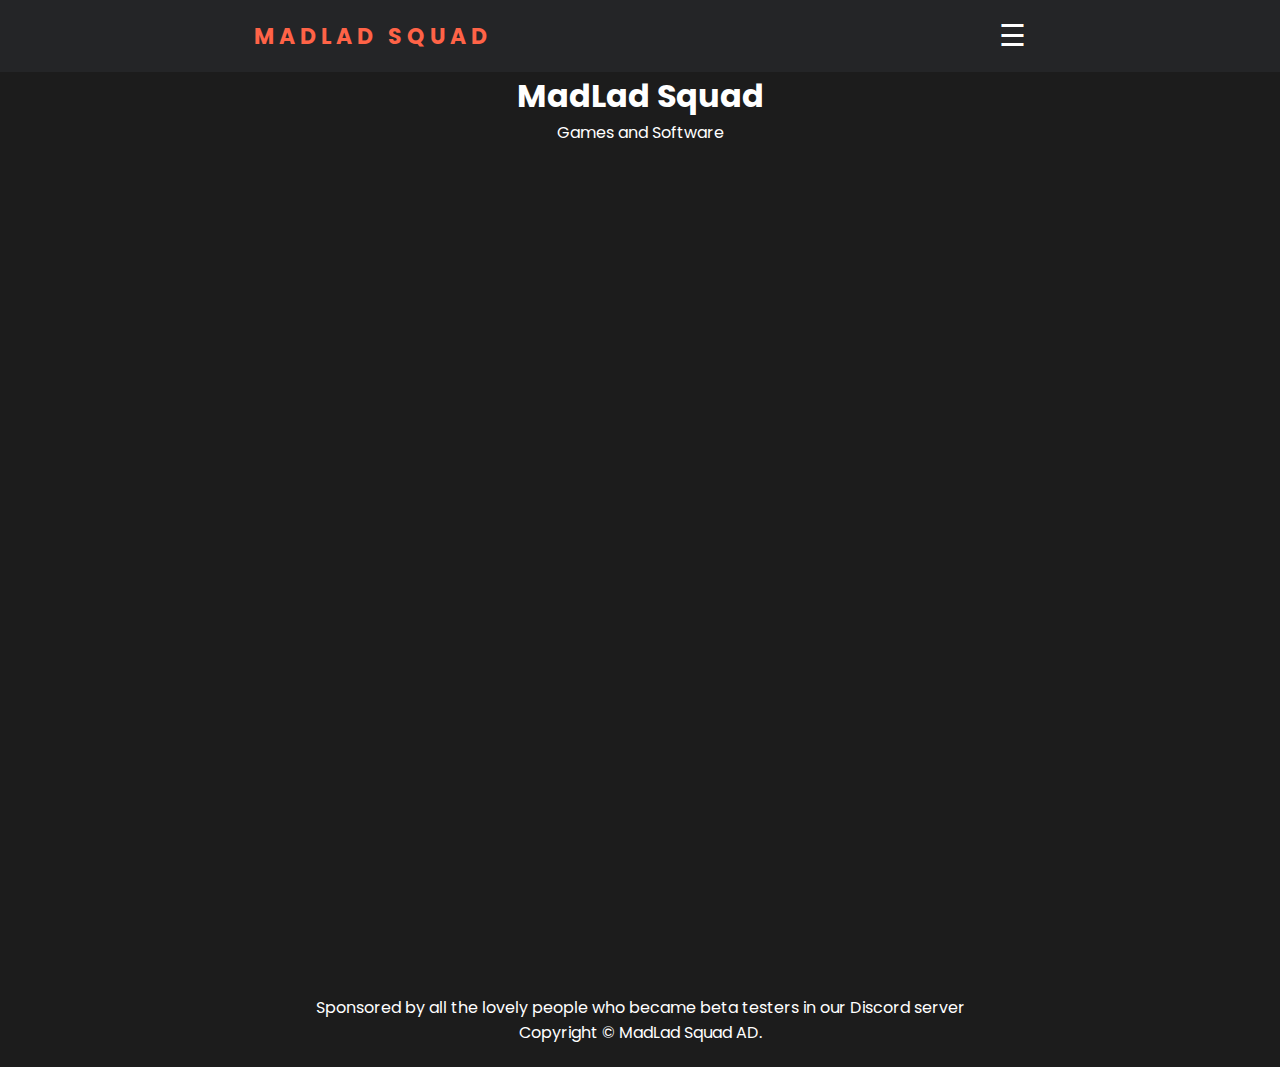
<file: index.html>
<!DOCTYPE html>
<html lang="en-us">
    <head>
        <meta content='width=device-width; initial-scale=1.0; maximum-scale=1.0; user-scalable=0;' name='viewport' />
        <meta name="viewport" content="width=device-width" />
        <meta http-equiv="content-type" content="text/html; charset=UTF-8">
        <meta name="viewport" content="width=device-width, initial-scale=1.0"> 
        <meta charset="UTF-8">
        <meta name="description" content="Games and Software made in Bulgaria&trade;">
        <meta name="author" content="Stanislav Vasilev">
        <meta name="keywords" content="programming, game development, bulgaria, bulgarian, Bulgaria, Bulgarian, C++, graphics programming, portfolio, video games, madman, madman10k, madladsquad">
        <title>MadLad Squad</title>
        <link rel="stylesheet" type="text/css" href="Style/main.css" media="screen">
        <link rel="icon" href="https://cdn.discordapp.com/icons/571284439326392321/6ea28f73ee3f64cbb5191e1d1c014c09.png">
        <link href="https://fonts.googleapis.com/css2?family=IBM+Plex+Mono&family=Roboto:wght@100&display=swap" rel="stylesheet"> 
        <link href="https://fonts.googleapis.com/css2?family=Poppins&display=swap" rel="stylesheet">
    </head>
    <body>
        <header>
            <nav>
                <div class="logo">
                    <h4><a href="index.html">MadLad Squad</a></h4>            
                </div>
                <div id="mySidenav" class="sidenav" style="background-color: #333">
 			    <a href="javascript:void(0)" class="closebtn" onclick="closeNav()">&times;</a>
 			    <a href="https://madladsquad.com/pages/Games/games.html">Games</a>
 			    <a href="https://madladsquad.com/pages/Other/account.html">Account</a>
 			    <a href="https://madladsquad.com/pages/Other/about.html">About us</a>
		</div>
			<span style="font-size:30px;cursor:pointer" onclick="openNav()">&#9776;</span>

		<script>
            function openNav() {
            document.getElementById("mySidenav").style.width = "250px";
            }

            function closeNav() {
            document.getElementById("mySidenav").style.width = "0";
            }
            </script>
            </nav>
        </header>
        <main>
            <div class="main-page">
                <h1>MadLad Squad</h1>
                <p>Games and Software</p>
            </div>
            
        </main>    
        <div class="footer">
            <p>Sponsored by all the lovely people who became beta testers in our Discord server</p>
            <p>Copyright &copy; MadLad Squad AD.</p>
        </div>
        <script src="Code/NavBar.js"></script>
    </body>
</html>
</file>
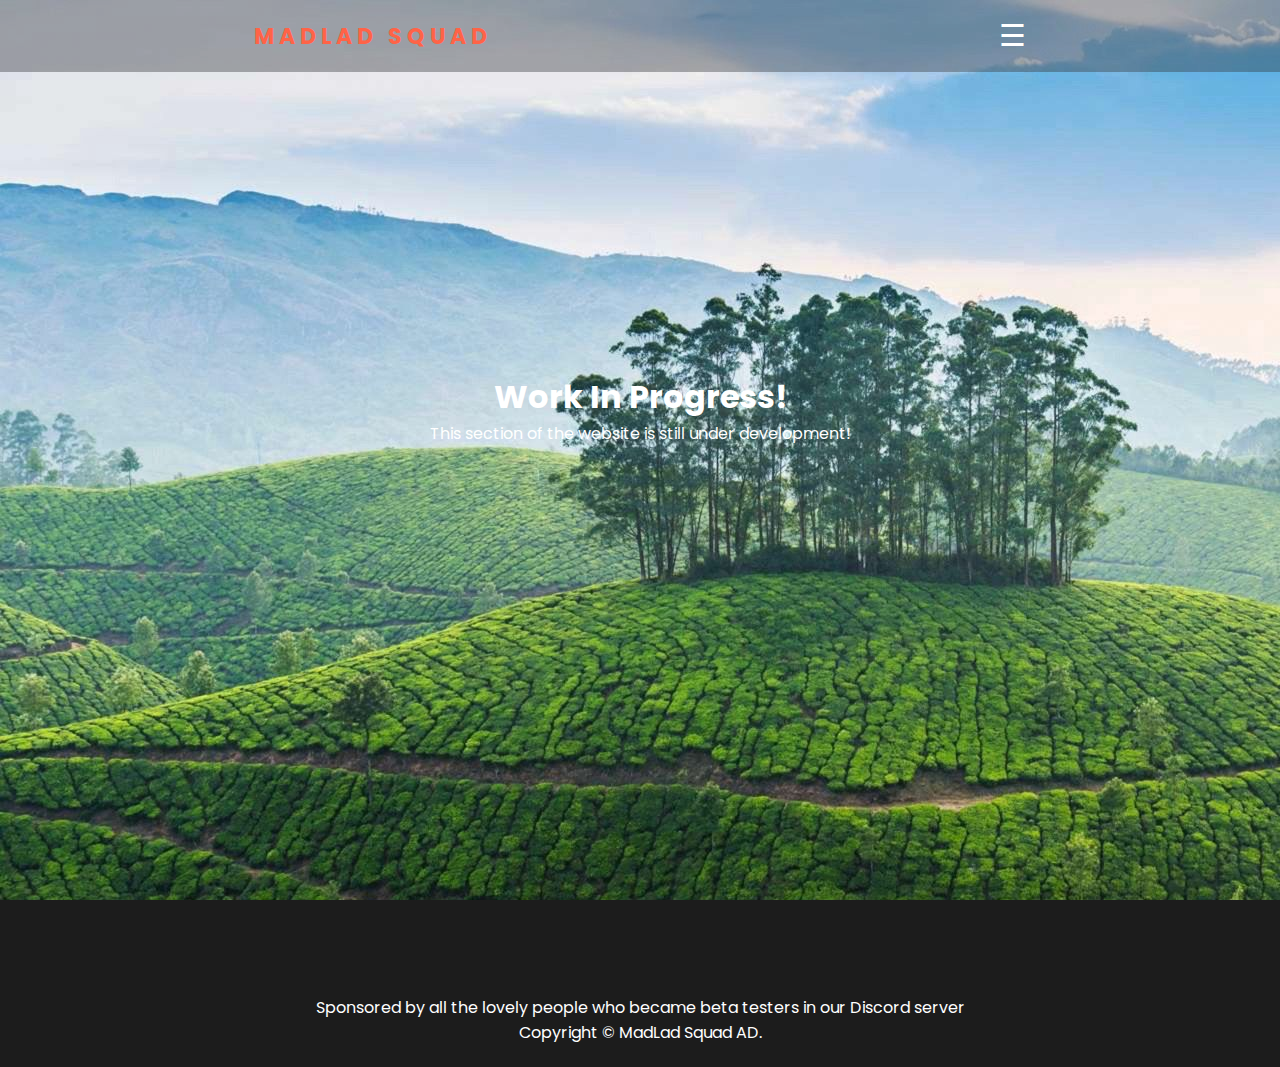
<file: pages/Games/games.html>
<!DOCTYPE html>
<html lang="en-us">
    <head>
        <meta http-equiv="content-type" content="text/html; charset=UTF-8">
        <meta name="viewport" content="width=device-width, initial-scale=1.0"> 
        <meta charset="UTF-8">
        <meta name="description" content="Games and Software made in Bulgaria&trade;">
        <meta name="author" content="Stanislav Vasilev">
        <meta name="keywords" content="programming, game development, bulgaria, bulgarian, Bulgaria, Bulgarian, C++, graphics programming, portfolio, video games, madman, madman10k, madladsquad">
        <title>MadLad Squad</title>
        <link rel="stylesheet" type="text/css" href="../../Style/main.css" media="screen">
        <link rel="icon" href="https://cdn.discordapp.com/icons/571284439326392321/6ea28f73ee3f64cbb5191e1d1c014c09.png">
        <link href="https://fonts.googleapis.com/css2?family=IBM+Plex+Mono&family=Roboto:wght@100&display=swap" rel="stylesheet"> 
        <link href="https://fonts.googleapis.com/css2?family=Poppins&display=swap" rel="stylesheet">
        <style>
            body{
                background-image: url("../../resources/WIP.jpeg");
                background-repeat: no-repeat;
                background-size: auto;
                background-attachment: fixed;
            }
        </style>
    </head>
    <body>
        <header>
           <nav>
                <div class="logo">
                    <h4><a href="https://madladsquad.com">MadLad Squad</a></h4>            
                </div>
                <div id="mySidenav" class="sidenav" style="background-color: #333">
 			    <a href="javascript:void(0)" class="closebtn" onclick="closeNav()">&times;</a>
 			    <a href="http://madladsquad.com/pages/Games/games.html">Games</a>
 			    <a href="http://madladsquad.com/pages/Other/account.html">Account</a>
 			    <a href="http//madladsquad.com/pages/Other/about.html">About us</a>
		</div>
			<span style="font-size:30px;cursor:pointer" onclick="openNav()">&#9776;</span>

		<script>
            function openNav() {
            document.getElementById("mySidenav").style.width = "250px";
            }

            function closeNav() {
            document.getElementById("mySidenav").style.width = "0";
            }
            </script>
            </nav>
        </header>
        <main>
            <div class="wip-text">
                <h1>Work In Progress!</h1>
                <p>This section of the website is still under development!</p>
            </div>
            
        </main>    
        <div class="footer">
            <p>Sponsored by all the lovely people who became beta testers in our Discord server</p>
            <p>Copyright &copy; MadLad Squad AD.</p>
        </div>
        <script src="../../Code/NavBar.js"></script>
    </body>
</html>
</file>
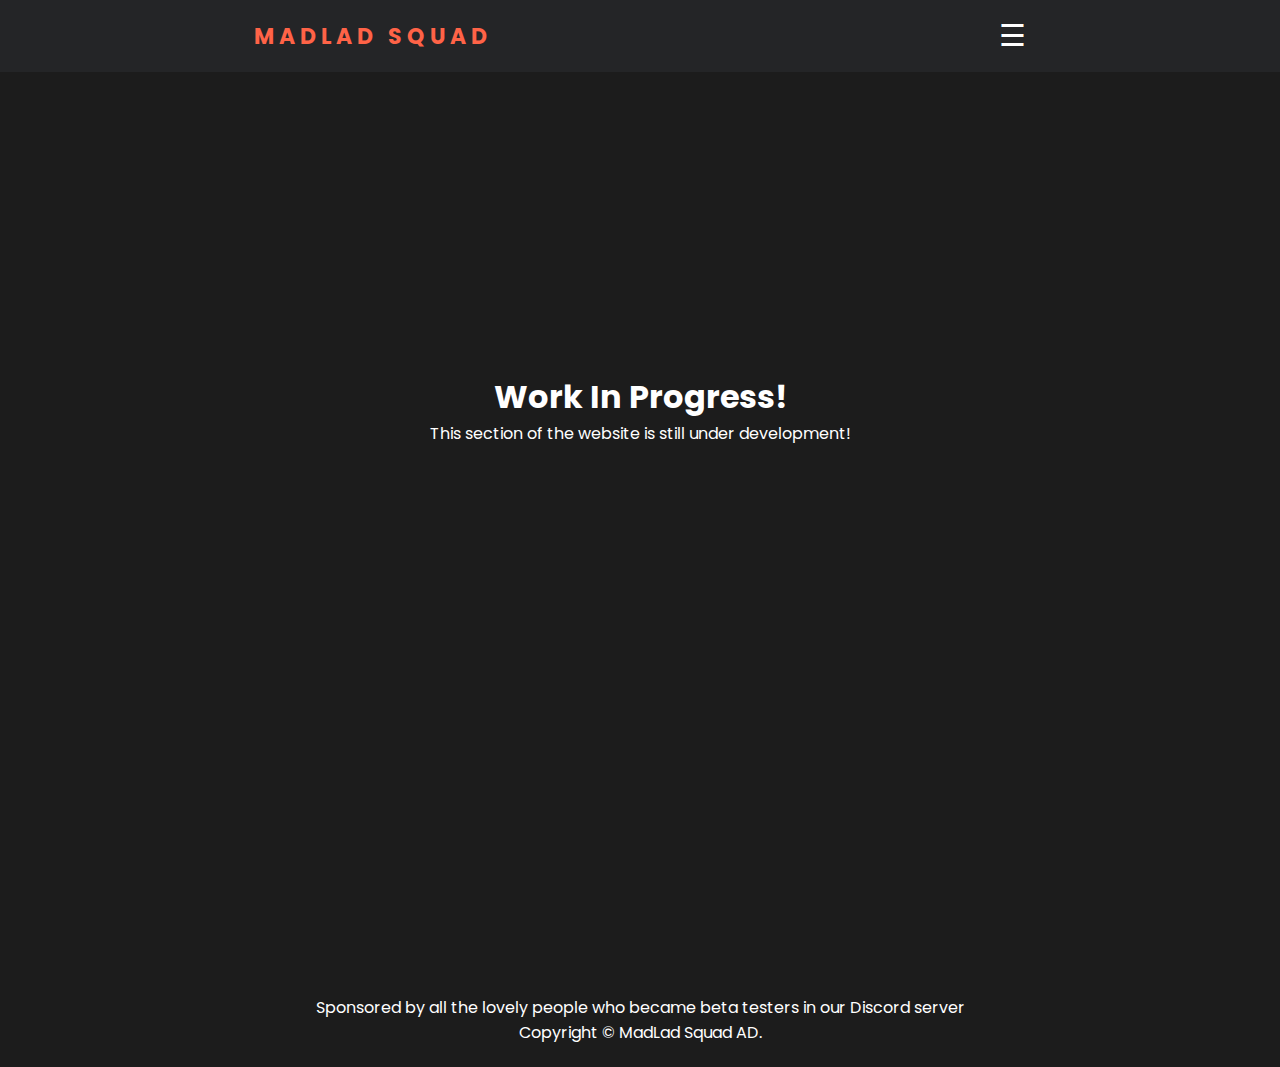
<file: pages/Other/account.html>
<!DOCTYPE html>
<html lang="en-us">
    <head>
        <meta http-equiv="content-type" content="text/html; charset=UTF-8">
        <meta name="viewport" content="width=device-width, initial-scale=1.0"> 
        <meta charset="UTF-8">
        <meta name="description" content="Games and Software made in Bulgaria&trade;">
        <meta name="author" content="Stanislav Vasilev">
        <meta name="keywords" content="programming, game development, bulgaria, bulgarian, Bulgaria, Bulgarian, C++, graphics programming, portfolio, video games, madman, madman10k, madladsquad">
        <title>MadLad Squad</title>
        <link rel="stylesheet" type="text/css" href="../../Style/main.css" media="screen">
        <link rel="icon" href="https://cdn.discordapp.com/icons/571284439326392321/6ea28f73ee3f64cbb5191e1d1c014c09.png">
        <link href="https://fonts.googleapis.com/css2?family=IBM+Plex+Mono&family=Roboto:wght@100&display=swap" rel="stylesheet"> 
        <link href="https://fonts.googleapis.com/css2?family=Poppins&display=swap" rel="stylesheet">
        <style>
            /* body{
                background-image: url("../../resources/WIP.jpeg");
                background-repeat: no-repeat;
                background-size: cover;
                background-attachment: fixed;
            } */
        </style>
    </head>
    <body>
        <header>
            <nav>
                <div class="logo">
                    <h4><a href="index.html">MadLad Squad</a></h4>            
                </div>
                <div id="mySidenav" class="sidenav" style="background-color: #333">
 			    <a href="javascript:void(0)" class="closebtn" onclick="closeNav()">&times;</a>
 			    <a href="http://madladsquad.com/pages/Games/games.html">Games</a>
 			    <a href="http://madladsquad.com/pages/Other/account.html">Account</a>
 			    <a href="http//madladsquad.com/pages/Other/about.html">About us</a>
		</div>
			<span style="font-size:30px;cursor:pointer" onclick="openNav()">&#9776;</span>

		<script>
            function openNav() {
            document.getElementById("mySidenav").style.width = "250px";
            }

            function closeNav() {
            document.getElementById("mySidenav").style.width = "0";
            }
            </script>
            </nav>
        </header>
        <main>
            <div class="wip-text">
                <h1>Work In Progress!</h1>
                <p>This section of the website is still under development!</p>
            </div>
            
        </main>    
        <div class="footer">
            <p>Sponsored by all the lovely people who became beta testers in our Discord server</p>
            <p>Copyright &copy; MadLad Squad AD.</p>
        </div>
        <script src="../../Code/NavBar.js"></script>
    </body>
</html>
</file>
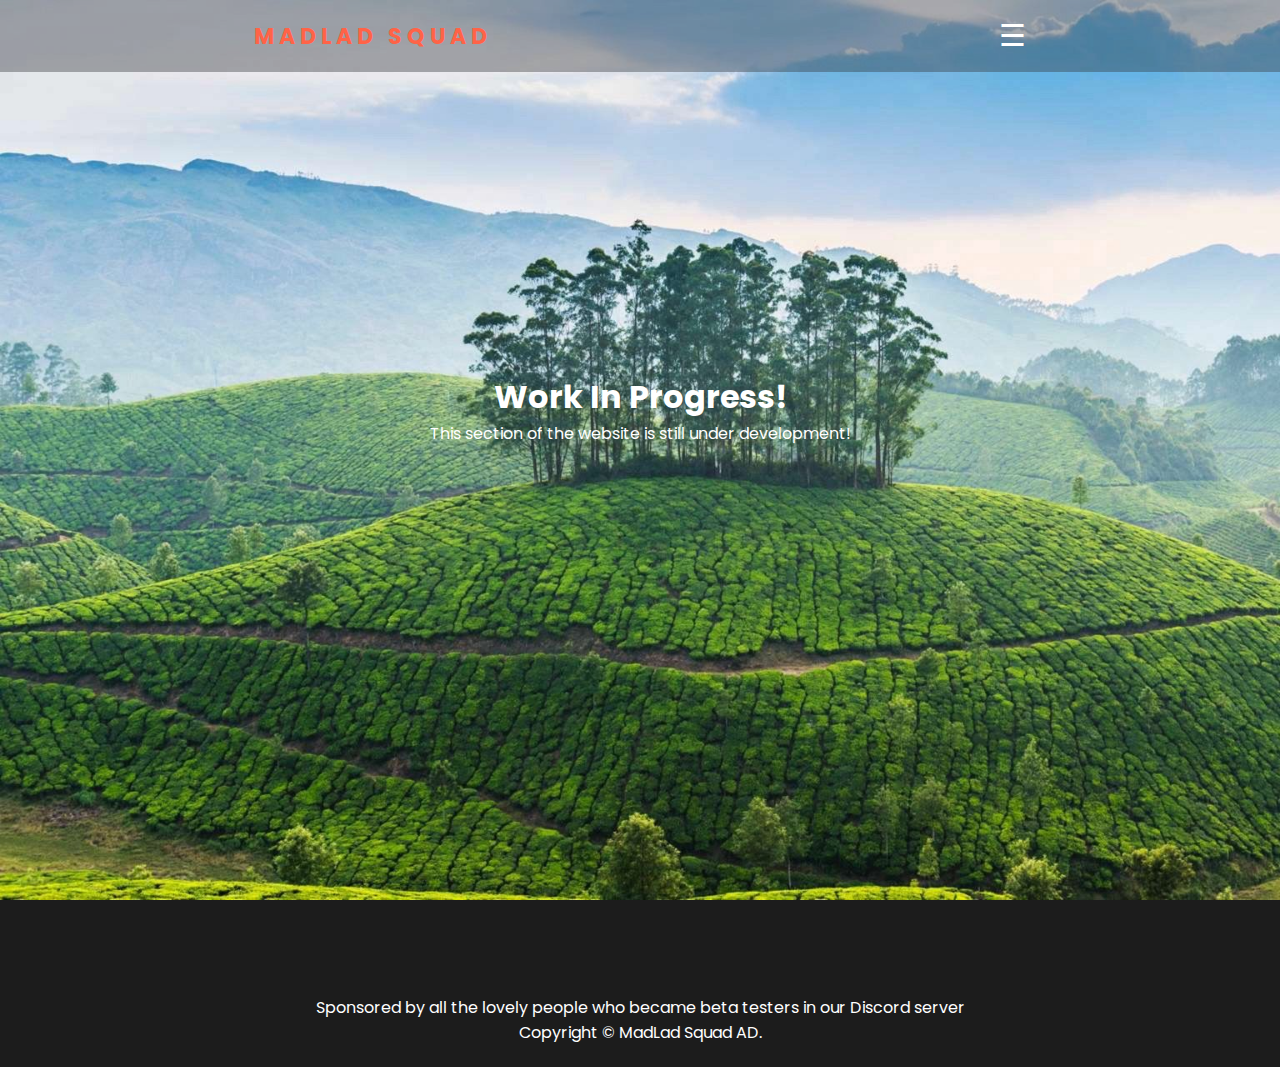
<file: pages/UVK/technology.html>
<!DOCTYPE html>
<html lang="en-us">
    <head>
        <meta http-equiv="content-type" content="text/html; charset=UTF-8">
        <meta name="viewport" content="width=device-width, initial-scale=1.0"> 
        <meta charset="UTF-8">
        <meta name="description" content="Games and Software made in Bulgaria&trade;">
        <meta name="author" content="Stanislav Vasilev">
        <meta name="keywords" content="programming, game development, bulgaria, bulgarian, Bulgaria, Bulgarian, C++, graphics programming, portfolio, video games, madman, madman10k, madladsquad">
        <title>MadLad Squad</title>
        <link rel="stylesheet" type="text/css" href="../../Style/main.css" media="screen">
        <link rel="icon" href="https://cdn.discordapp.com/icons/571284439326392321/6ea28f73ee3f64cbb5191e1d1c014c09.png">
        <link href="https://fonts.googleapis.com/css2?family=IBM+Plex+Mono&family=Roboto:wght@100&display=swap" rel="stylesheet"> 
        <link href="https://fonts.googleapis.com/css2?family=Poppins&display=swap" rel="stylesheet">
        <style>
            body{
                background-image: url("../../resources/WIP.jpeg");
                background-repeat: no-repeat;
                background-size: cover;
                background-attachment: fixed;
            }
        </style>
    </head>
    <body>
        <header>
           <nav>
                <div class="logo">
                    <h4><a href="index.html">MadLad Squad</a></h4>            
                </div>
                <div id="mySidenav" class="sidenav" style="background-color: #333">
 			    <a href="javascript:void(0)" class="closebtn" onclick="closeNav()">&times;</a>
 			    <a href="https://madladsquad.com/pages/Games/games.html">Games</a>
 			    <a href="https://madladsquad.com/pages/Other/account.html">Account</a>
 			    <a href="https://madladsquad.com/pages/Other/about.html">About us</a>
		</div>
			<span style="font-size:30px;cursor:pointer" onclick="openNav()">&#9776;</span>

		<script>
            function openNav() {
            document.getElementById("mySidenav").style.width = "250px";
            }

            function closeNav() {
            document.getElementById("mySidenav").style.width = "0";
            }
            </script>
            </nav>

        </header>
        <main>
            <div class="wip-text">
                <h1>Work In Progress!</h1>
                <p>This section of the website is still under development!</p>
            </div>
            
        </main>    
        <div class="footer">
            <p>Sponsored by all the lovely people who became beta testers in our Discord server</p>
            <p>Copyright &copy; MadLad Squad AD.</p>
        </div>
        <script src="../../Code/NavBar.js"></script>
    </body>
</html>
</file>
<file: Style/main.css>
.card {
  border-radius: 5%;
  box-shadow: 0 4px 8px 0 rgba(0, 0, 0, 0.2);
  max-width: 300px;
  margin: auto;
  text-align: center;
  font-family: arial;
  background-color: #111;
}

.title {
  color: grey;
  font-size: 18px;
}
a {
  text-decoration: none;
  font-size: 22px;
  color: black;
}

button:hover, a:hover {
  opacity: 0.7;
}
.sidenav {
  height: 100%;
  width: 0;
  position: fixed;
  z-index: 1;
  top: 0;
  right: 0;
  background-color: #111;
  overflow-x: hidden;
  transition: 0.5s;
  padding-top: 60px;
}
.sidenav a {
  padding: 8px 8px 8px 32px;
  text-decoration: none;
  font-size: 25px;
  color: #818181;
  display: block;
  transition: 0.3s;
}

.sidenav a:hover {
  color: #f1f1f1;
}

.sidenav .closebtn {
  position: absolute;
  top: 0;
  right: 25px;
  font-size: 36px;
  margin-left: 50px;
}

@media screen and (max-height: 450px) {
  .sidenav {padding-top: 15px;}
  .sidenav a {font-size: 18px;}
}

html, body{
    background-color: #1C1C1C;
    color: rgb(255, 255, 255);
    background-size: contain;
    font-family: 'Poppins', sans-serif;
    height: 100%;
}

main{
    color: rgb(255, 255, 255);
    background-size: contain;
    font-family: 'Poppins', sans-serif;
    height: 100%;

}

header{
    color: white;
    text-anchor: middle;
    text-align: center;
    font-family: 'Poppins', sans-serif;
}

a:link{
    text-decoration: none;
    font-family: 'Poppins', sans-serif;
    color: tomato;
}

a:visited{
    color: tomato;
}

li div{
    text-decoration: none;
}

.footer{
    padding: 2.5vh;
    text-decoration: none;
    left: 0;
    width: 100%;
    bottom: 0;
    text-align: center;  
    text-anchor: middle;
}

*{
    margin: 0px;
    padding: 0px;
    box-sizing: border-box;
}

nav{
    display: flex;
    justify-content: space-around;
    align-items: center;
    min-height: 8vh;
    background-color: #32353b65;

}

.logo{
    color:rgb(197, 193, 193);
    text-transform: uppercase;
    letter-spacing: 5px;
    font-size: 20px;
}
.nav-links{
    display: flex;
    justify-content: space-around;
    width: 30%;
}
.nav-links li{
    list-style: none;
}
.nav-links a{
    color:rgb(197, 193, 193);
    text-decoration: none;
    letter-spacing: 3px;
    font-weight: bold;
    font-size: 14px;
}
.burger{
    display:none;
    cursor: pointer;
}
.burger div{
    width: 25px;
    height:3px;
    background-color:rgb(197, 193, 193);
    margin:5px;
}
@media screen and (max-width:1024px){
    body{
        overflow: hidden;
    }
    }
    .nav-links{
        width: 60%;
    }

@media screen and (max-width:780px){
    .nav-links{
        position: absolute;
        right:0px;
        height:92vh;
        top:8vh;
        background-color: #32353ba6;
        display: flex;
        flex-direction: column;
        align-items: center;
        width:50%;
        transform: translatex(100%);
        transition:transform 0.5s ease-in;
    }
    .nav-links li{
        opacity:0;
    }
    .burger{
        display: block;
    }
}
.nav-active{
    transform: translateX(0%);
}

@keyframes navLinkFade{
    from{
        opacity: 0;
        transform: translateX(50px);
    }
    to{
        opacity: 1;
        transform: translateX(0px);
    }
}

h1{
    text-align: center;
    align-items: center;
    justify-content: center;
    display: flex;
    flex-direction: column;
}

p{
    text-align: center;
    align-items: center;
    justify-content: center;
    display: flex;
    flex-direction: column;
}

.main-page{
    height: 75vh;
    text-align: center;
    align-items: center;
    /*justify-content: center;
    display: flex;
    flex-direction: column;    
*/
}

.contacts{
    list-style: none;
    text-decoration: none;
    text-align: center;
    align-items: center;
    justify-content: center;
    display: flex;
    flex-direction: column;
}

.contacts li{
    list-style: none;
}

li{
    list-style: none;
    
}



.wip-text{
    height: 75vh;
    text-align: center;
    align-items: center;
    justify-content: center;
    display: flex;
    flex-direction: column;   
}
</file>
